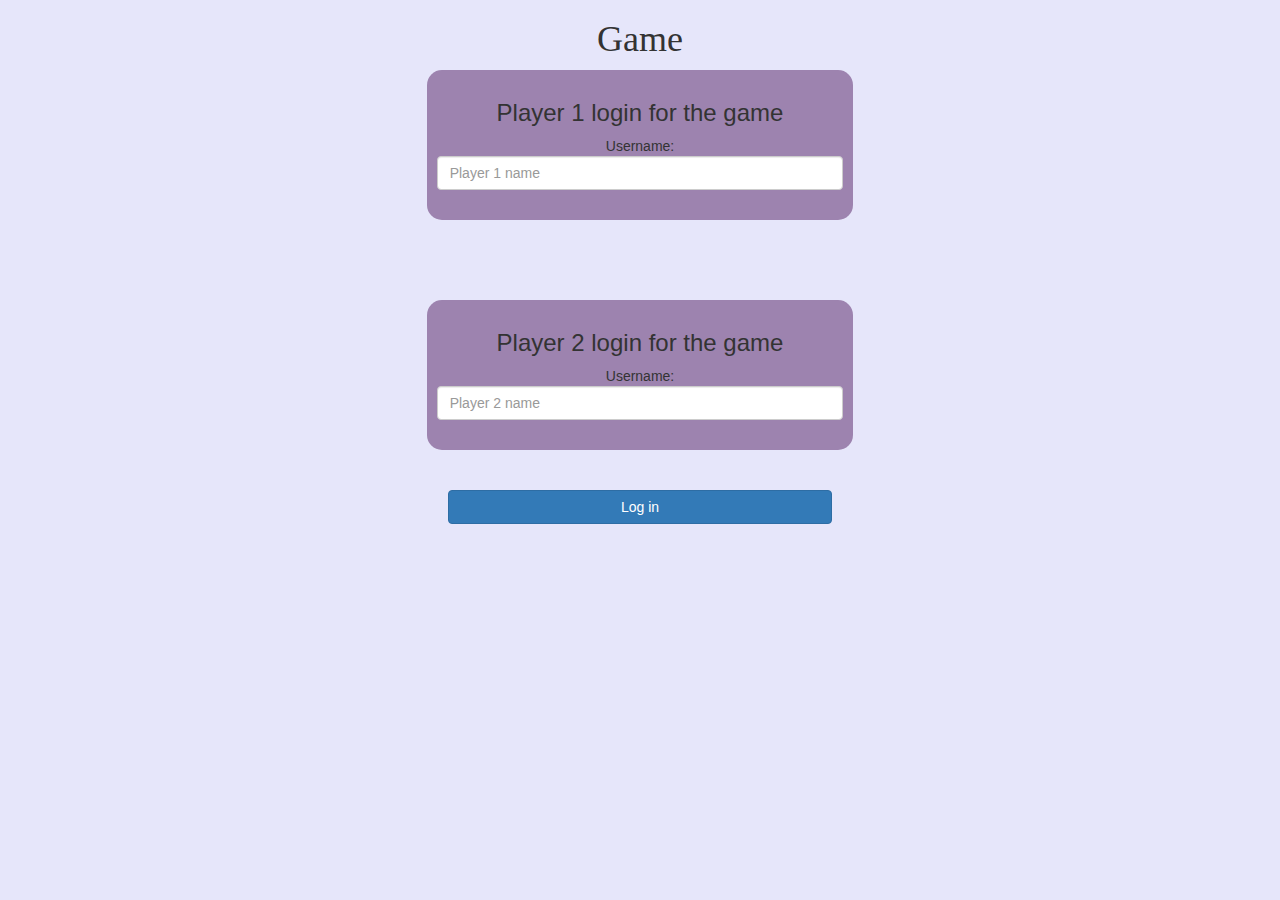
<file: index.html>
<!DOCTYPE html>
<html>
<head>
	<title>Guess The Word</title>

<meta name="viewport" content="width=device-width, initial-scale=1">
<link rel="stylesheet" href="https://maxcdn.bootstrapcdn.com/bootstrap/3.4.0/css/bootstrap.min.css">
<script src="https://ajax.googleapis.com/ajax/libs/jquery/3.4.1/jquery.min.js"></script>
<script src="https://maxcdn.bootstrapcdn.com/bootstrap/3.4.0/js/bootstrap.min.js"></script>

<link rel="stylesheet" type="text/css" href="game.css">

<script src="main.js"></script>
</head>
<body>

<center>
	<h1 id="he">Game</h1>
	<div class="col-lg-4 col-sm-8 col-xs-11 login_div1">
		<h3>Player 1 login for the game</h3>
		<lable>Username:</lable>
		<input type="text" id="player1_name_input" class="form-control" placeholder="Player 1 name">
		<br>
	</div> 
	<br>
	<br>
	<br>
	<br>
	<div class="col-lg-4 col-sm-8 col-xs-11 login_div1">
		<h3>Player 2 login for the game</h3>
		<lable>Username:</lable>
		<input type="text" id="player2_name_input" class="form-control" placeholder="Player 2 name">
		<br>
	</div> 
	<br>
	<br>
	<button style="width:30%" class="btn btn-primary" onclick="addUser()">Log in</button>
</center>
</body>
</html>
</file>
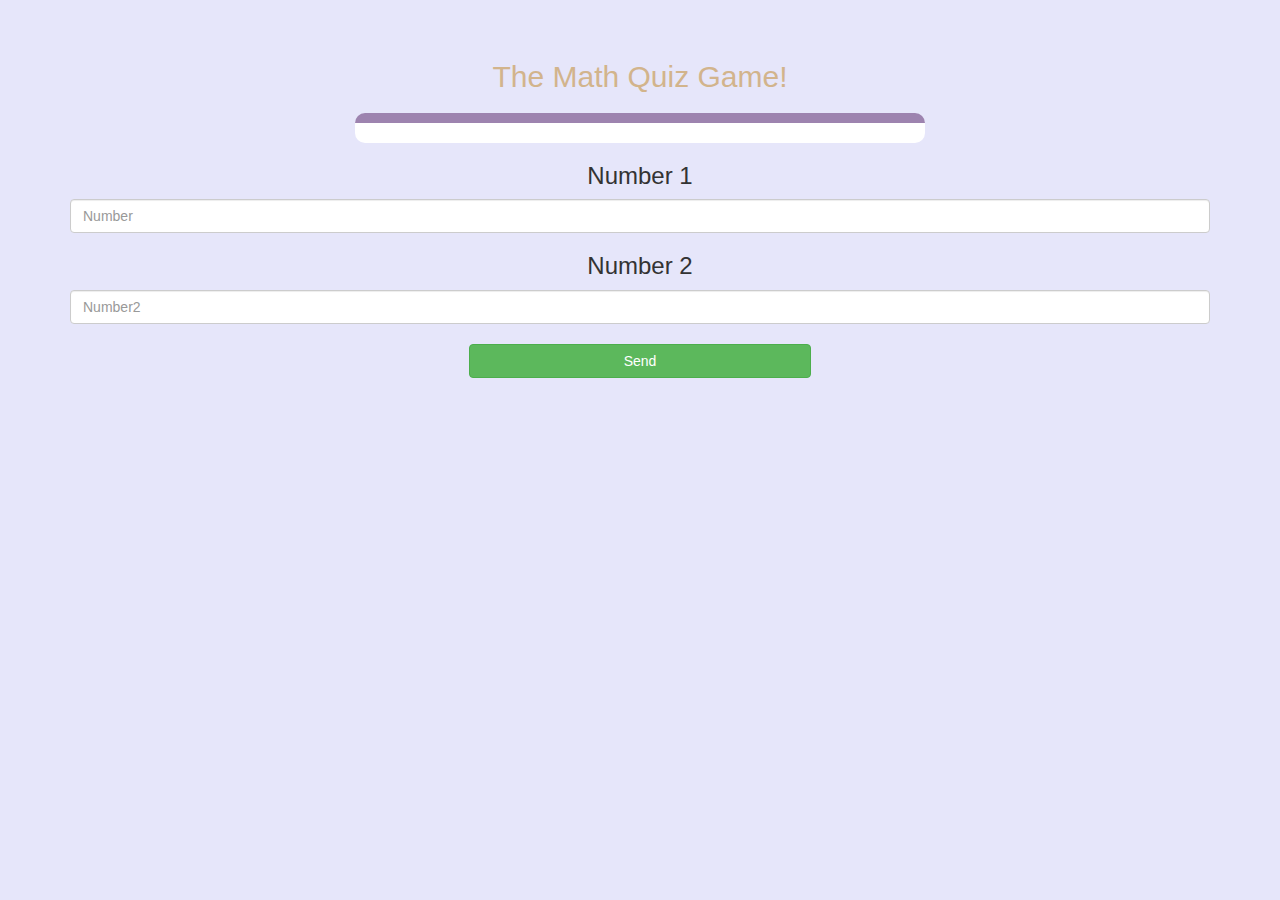
<file: quiz_game_page.html>
<!DOCTYPE html>
<html>
<head>
	<title>The Math Quiz</title>

<meta name="viewport" content="width=device-width, initial-scale=1">
<link rel="stylesheet" href="https://maxcdn.bootstrapcdn.com/bootstrap/3.4.0/css/bootstrap.min.css">
<script src="https://ajax.googleapis.com/ajax/libs/jquery/3.4.1/jquery.min.js"></script>
<script src="https://maxcdn.bootstrapcdn.com/bootstrap/3.4.0/js/bootstrap.min.js"></script>

<link rel="stylesheet" type="text/css" href="game2.css">
<script src="quiz_game_page.js"></script>
</head>
<body>

<h4 id="player1_name"></h4> <span id="player1_score"></span>
<br>
<h4 id="player2_name"></h4> <span id="player2_score"></span>

<div class="container">
	<center>
		<h2 style="color:tan;">The Math Quiz Game!</h2>
		<h3 id="player_question"></h3>
		<h3 id="player_answer"></h3>
		<div id="output" class="col-lg-6"> </div>

		
		<h3>Number 1</h3>
		<input type="text" id="number" class="form-control" placeholder="Number">
		<h3>Number 2</h3>
		<input type="text" id="number2" class="form-control" placeholder="Number2">
		<br>
		<button onclick="send()" class="btn btn-success" style="width: 30%;">Send</button>
</body>
</html>
</file>
<file: game.css>
body
{
	background: lavender;
}

	.login_div1 , .login_div2
	{
		background: #9d83af;
		padding: 10px;
		float: none;
		border-radius: 15px;
	}


#player1_name , #player2_name
{
	display: inline-block;
	margin-left: 20px;
}
#word
{
	width: 60%;
}
#word_display
{
	letter-spacing: 5px;
}
#output
{
background: white;
border-radius: 10px;
border-top: 10px solid #9d83af;
padding: 10px;
float: none;
text-align: left;
}

#he{
	font-family: cursive;
}
</file>
<file: game2.css>
body
{
	background: lavender;
}

#output
{
background: white;
border-radius: 10px;
border-top: 10px solid #9d83af;
padding: 10px;
float: none;
text-align: left;
}
</file>
